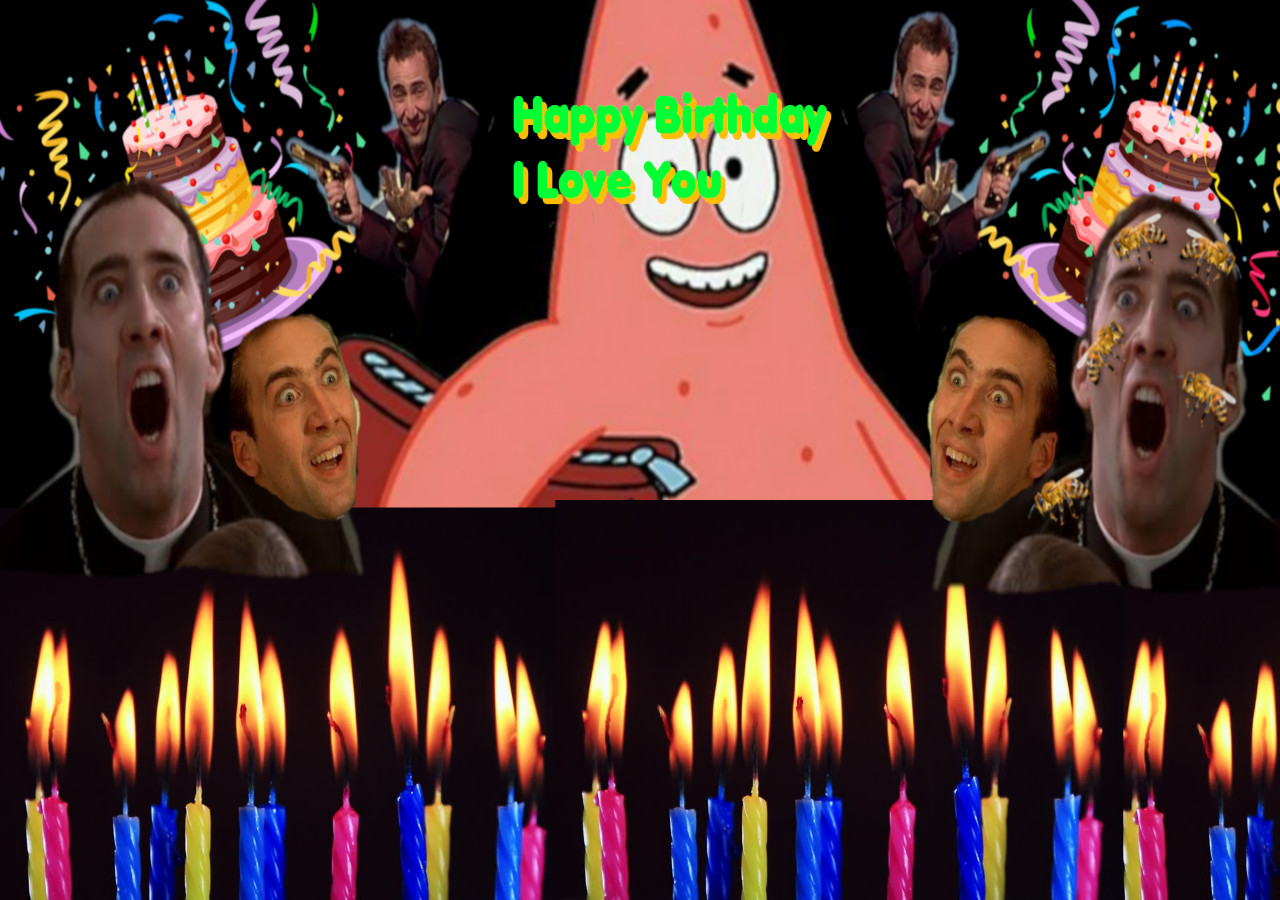
<file: Nick/index.html>
<!DOCTYPE html>
<html lang="en-US">

<head>
	<link rel="shortcut icon" type="image/x-icon" href="favicon.ico" />
	<link rel="stylesheet" href="style.css">
	<meta name="viewport" content="width=device-width, initial-scale=1.0" charset="UTF-8">
	<script src="https://ajax.googleapis.com/ajax/libs/jquery/3.3.1/jquery.min.js"></script>
</head>


<body>
	<div id="card-div">
	<image id="card" src="Nick_Card.png"></image>
	<iframe id="vid" width="560" height="315" src="https://www.youtube.com/embed/6jYHlOQZRnI?&autoplay=1" frameborder="0" allow="accelerometer; autoplay; encrypted-media; gyroscope; picture-in-picture" allowfullscreen></iframe>
	</div>
</body>

</html>
</file>
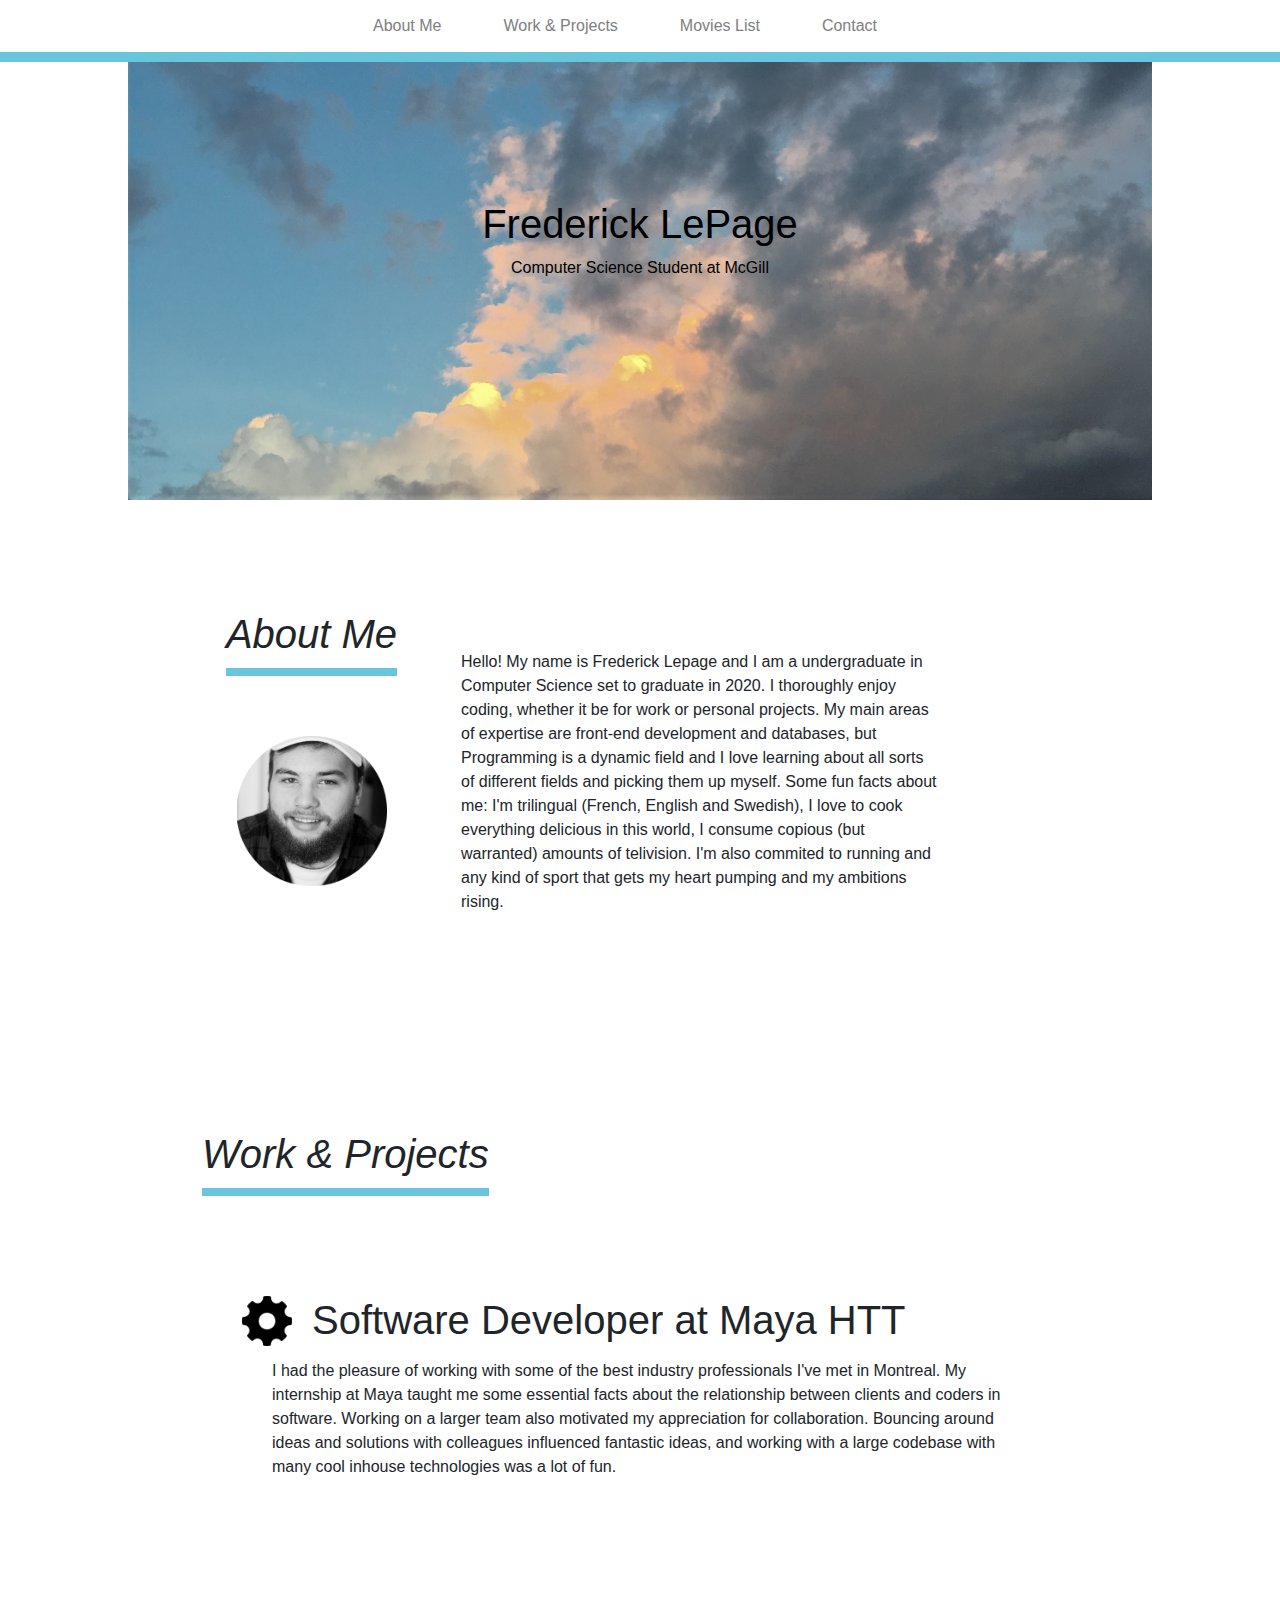
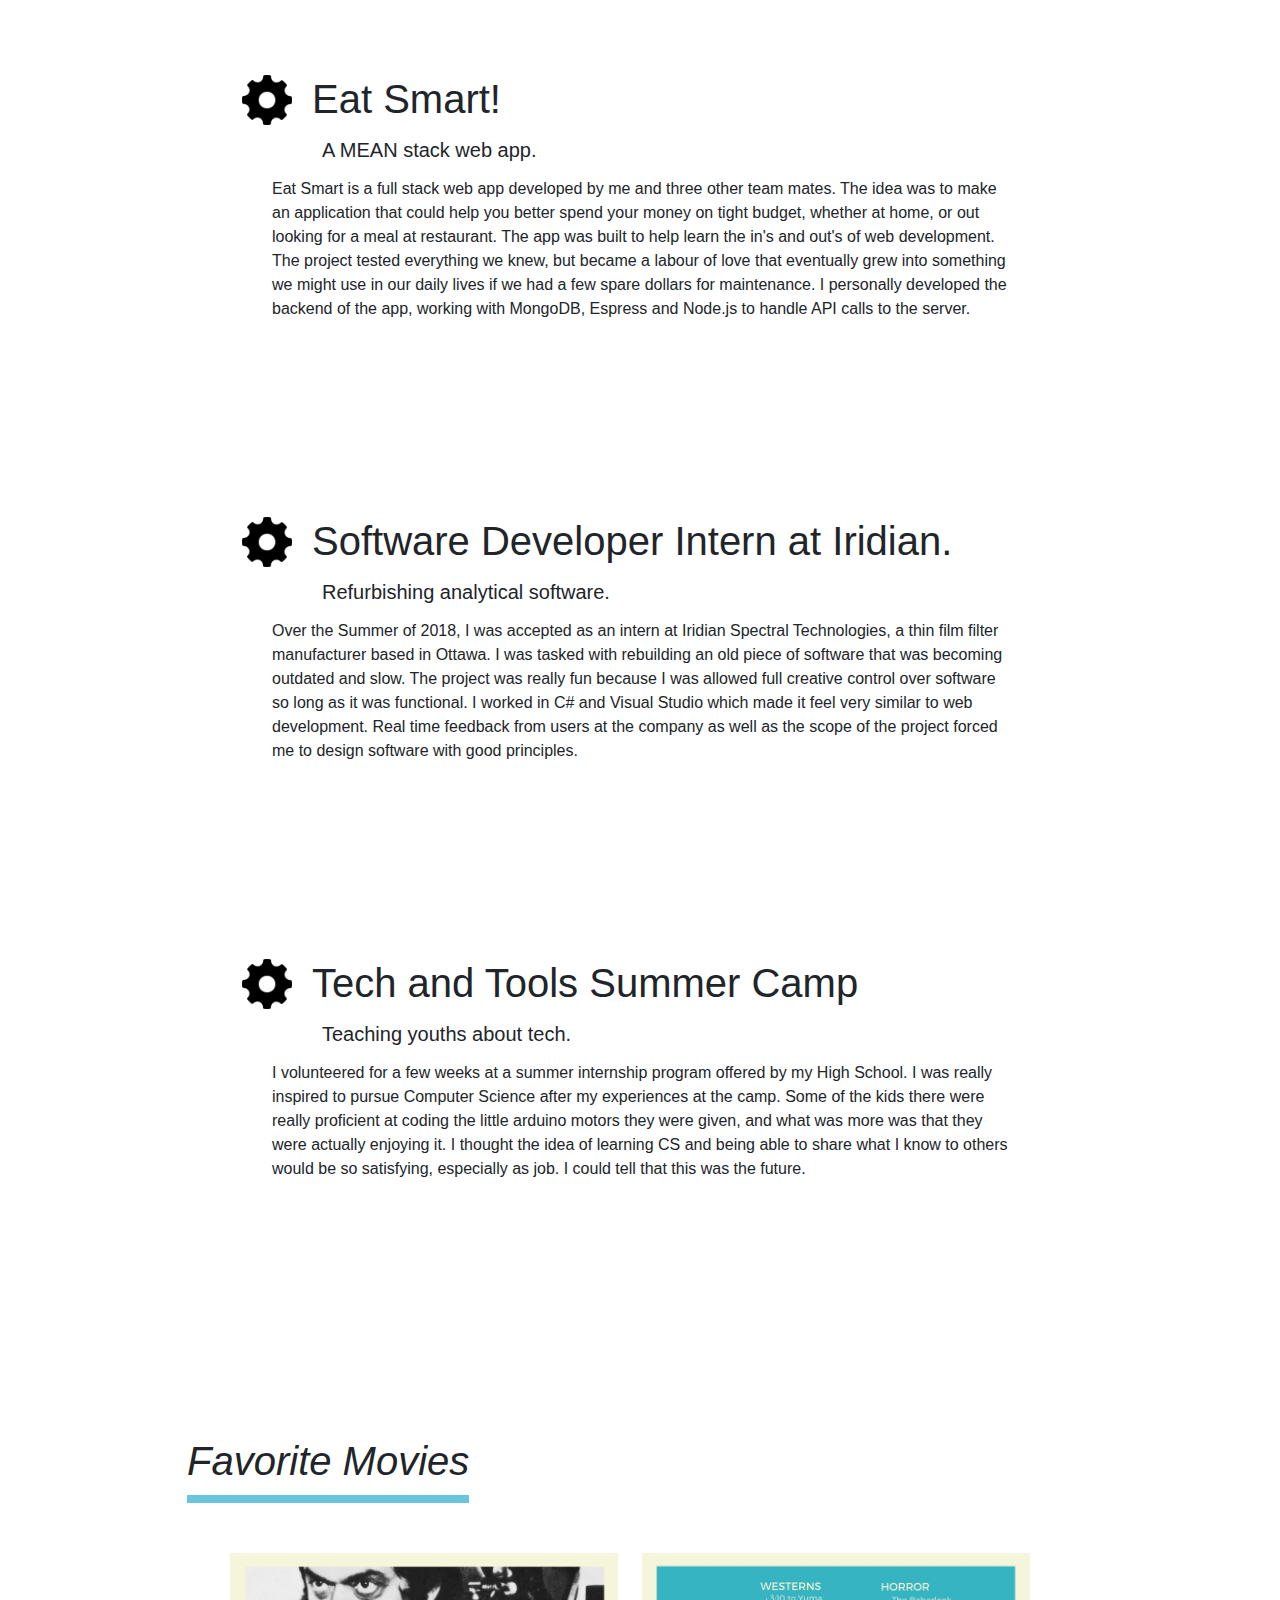
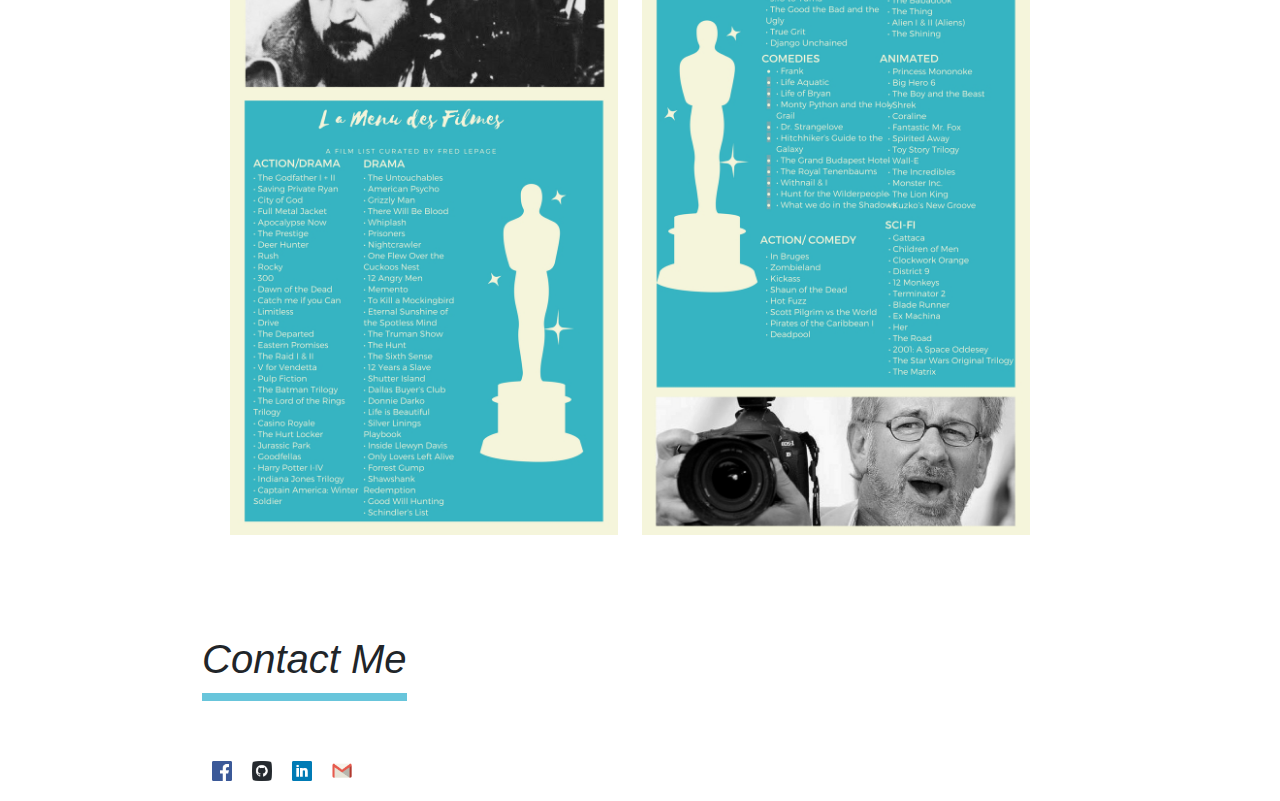
<file: old-site/index.html>
<!doctype html>
<html lang="en-US">
  <head>
  	<title>Frederick Lepage</title>
	<link rel="stylesheet" href="style.css">
	<meta name="viewport" content="width=device-width, initial-scale=1, shrink-to-fit=no">

    <!-- Bootstrap CSS -->
    <link rel="stylesheet" href="https://stackpath.bootstrapcdn.com/bootstrap/4.4.1/css/bootstrap.min.css" integrity="sha384-Vkoo8x4CGsO3+Hhxv8T/Q5PaXtkKtu6ug5TOeNV6gBiFeWPGFN9MuhOf23Q9Ifjh" crossorigin="anonymous">
	<script src="https://ajax.googleapis.com/ajax/libs/jquery/3.5.1/jquery.min.js"></script>
	<link rel="apple-touch-icon" sizes="57x57" href="/assets/apple-icon-57x57.png">
<link rel="apple-touch-icon" sizes="60x60" href="/assets/apple-icon-60x60.png">
<link rel="apple-touch-icon" sizes="72x72" href="/assets/apple-icon-72x72.png">
<link rel="apple-touch-icon" sizes="76x76" href="/assets/apple-icon-76x76.png">
<link rel="apple-touch-icon" sizes="114x114" href="/assets/apple-icon-114x114.png">
<link rel="apple-touch-icon" sizes="120x120" href="/assets/apple-icon-120x120.png">
<link rel="apple-touch-icon" sizes="144x144" href="/assets/apple-icon-144x144.png">
<link rel="apple-touch-icon" sizes="152x152" href="/assets/apple-icon-152x152.png">
<link rel="apple-touch-icon" sizes="180x180" href="/assets/apple-icon-180x180.png">
<link rel="icon" type="image/png" sizes="192x192"  href="/assets/android-icon-192x192.png">
<link rel="icon" type="image/png" sizes="32x32" href="/assets/favicon-32x32.png">
<link rel="icon" type="image/png" sizes="96x96" href="/assets/favicon-96x96.png">
<link rel="icon" type="image/png" sizes="16x16" href="/assets/favicon-16x16.png">
<link rel="manifest" href="/manifest.json">
<meta name="msapplication-TileColor" content="#ffffff">
<meta name="msapplication-TileImage" content="/ms-icon-144x144.png">
<meta name="theme-color" content="#ffffff">
	<script>
		$(document).ready(function(){
		  // Add smooth scrolling to all links
		  $("a").on('click', function(event) {

		    // Make sure this.hash has a value before overriding default behavior
		    if (this.hash !== "") {
		      // Prevent default anchor click behavior
		      event.preventDefault();

		      // Store hash
		      var hash = this.hash;

		      // Using jQuery's animate() method to add smooth page scroll
		      // The optional number (800) specifies the number of milliseconds it takes to scroll to the specified area
		      $('html, body').animate({
		        scrollTop: $(hash).offset().top
		      }, 400, function(){

		        // Add hash (#) to URL when done scrolling (default click behavior)
		        window.location.hash = hash;
		      });
		    } // End if
		  });
		});

		function getAddress() 
		{
			var x = document.getElementById("gmailaddy");

			if (x.style.display === "none") {
				x.style.display = "block";
			} 
			else {
				x.style.display = "none";
			}
		}

		// Open the Modal
		function openModal() {
		  document.getElementById('myModal').style.display = "block";
		}

		// Close the Modal
		function closeModal() {
		  document.getElementById('myModal').style.display = "none";
		}
	</script>

	<script src="https://code.jquery.com/jquery-3.4.1.slim.min.js" integrity="sha384-J6qa4849blE2+poT4WnyKhv5vZF5SrPo0iEjwBvKU7imGFAV0wwj1yYfoRSJoZ+n" crossorigin="anonymous"></script>
    <script src="https://cdn.jsdelivr.net/npm/popper.js@1.16.0/dist/umd/popper.min.js" integrity="sha384-Q6E9RHvbIyZFJoft+2mJbHaEWldlvI9IOYy5n3zV9zzTtmI3UksdQRVvoxMfooAo" crossorigin="anonymous"></script>
    <script src="https://stackpath.bootstrapcdn.com/bootstrap/4.4.1/js/bootstrap.min.js" integrity="sha384-wfSDF2E50Y2D1uUdj0O3uMBJnjuUD4Ih7YwaYd1iqfktj0Uod8GCExl3Og8ifwB6" crossorigin="anonymous"></script>
  </body>
  </head>
  
  <body> 
  	

	<navbar class="nav">
		<ul>
			<li><a href="#about_me">About Me</a></li>
			<li><a href="#jobs">Work & Projects</a></li>
			<li><a href="#movies">Movies List</a></li>
			<li><a href="#contact_me">Contact</a></li>
		</ul>
	</navbar>

	

	
		<div class="portrait">
			<div class="name">
				<h1>Frederick LePage</h1>
				<p>Computer Science Student at McGill</p>
			</div>
		</div>

		<div class="mainbody">
			<div id="about_me" class="about">
					<div class="picture">
						<div class="title_br">
							<h1>About Me</h1>
						</div>
						<img src="assets\HeadshotCircle.png"></img></div>
					<div class="bio">
							<p>Hello! My name is Frederick Lepage and I am a undergraduate in Computer Science set to graduate in 2020. 
							I thoroughly enjoy coding, whether it be for work or personal projects. My main areas of expertise are front-end development
							and databases, but Programming is a dynamic field and I love learning about all sorts of different fields and picking 
							them up myself. Some fun facts about me: I'm trilingual (French, English and Swedish), I love to cook everything delicious 
							in this world, I consume copious (but warranted) amounts of telivision. I'm also commited to running and any kind of sport 
							that gets my heart pumping and my ambitions rising.</p>
						</div>
			</div>

			<div id="jobs">
				<div class="title_br">
					<h1>Work & Projects</h1>
				</div>

				<div class="blog">
					<img src="assets\cog.png"></img>
					<div>
						<h1>Software Developer at Maya HTT</h1>
						<h5></h5>
					</div>
					<p>I had the pleasure of working with some of the best industry professionals I've met in Montreal. My internship at Maya taught 
					me some essential facts about the relationship between clients and coders in software. Working on a larger team also motivated 
					my appreciation for collaboration. Bouncing around ideas and solutions with colleagues influenced fantastic ideas, and working 
					with a large codebase with many cool inhouse technologies was a lot of fun. </p>
				</div>


				<div class="blog">
					<img src="assets\cog.png"></img>
					<div>
						<h1>Eat Smart!</h1>
						<h5>A MEAN stack web app.</h5>
					</div>
					<p>Eat Smart is a full stack web app developed by me and three other team mates. The idea was to make an application that could help you better spend your money on tight budget, whether at home, or out looking for a meal at restaurant. The app was built to help learn the in's and out's of web development. 
					The project tested everything we knew, but became a labour of love
					that eventually grew into something we might use in our daily lives if we had a few spare dollars for maintenance. I personally developed the backend of the app, working with MongoDB, Espress and Node.js to handle
					API calls to the server.</p>
				</div>

				<div class="blog">
					<img src="assets\cog.png"></img>
					<div>
						<h1>Software Developer Intern at Iridian.</h1>
						<h5>Refurbishing analytical software.</h5>
					</div>
					<p>Over the Summer of 2018, I was accepted as an intern at Iridian Spectral Technologies, a thin film filter manufacturer based in Ottawa. I was tasked with rebuilding an old piece of software that was becoming outdated and slow. The project was really fun because I was allowed full creative control over software so long as it was functional. I worked in C# and Visual Studio which made it feel very similar to web development. Real time feedback from users at the company as well as the scope of the project forced me to design software with good principles. </p>
				</div>

				<div class="blog">
					<img src="assets\cog.png"></img>
					<div>
						<h1>Tech and Tools Summer Camp</h1>
						<h5>Teaching youths about tech.</h5>
					</div>
					<p>I volunteered for a few weeks at a summer internship program offered by my High School. I was really inspired to pursue Computer Science after my experiences at the camp. Some of the kids there were really proficient at coding the little arduino motors they were given, and what was more was that they were actually enjoying it. I thought the idea of learning CS and being able to share what I know to others would be so satisfying, especially as job. I could tell that this was the future.</p>
				</div>
			</div>


			
			<div  class="row" id="movies">
				<div class="title_br" >
					<h1>Favorite Movies</h1>
				</div>
				<div class="moviePics">
				  <div class="imagebox">
				    <img src="assets/Movie1.jpg" style="width:100%" onclick="openModal();currentSlide(1)" class="hover-shadow cursor"/>
				  </div>
				  <div class="imagebox">
				    <img src="assets/Movie2.jpg" style="width:100%" onclick="openModal();currentSlide(2)" class="hover-shadow cursor"/>
				  </div>
				</div>

				
			</div>
		
			<footer class="contact" id="contact_me">
				<div class="title_br">
							<h1>Contact Me</h1>
				</div>
				<div class="icons">
					<div>
						<a href="https://www.facebook.com/fred.lepage.18?ref=bookmarks"><img src="assets\facebook.png"></img></a>
					</div>
					<div>
						<a href="https://github.com/freddypage"><img src="assets\github.png"></img></a>
					</div>
					<div>
						<a href="https://www.linkedin.com/in/fred-lepage-561097135/"><img src="assets\linkedin.png"></img></a>
					</div>
					<div>
						<a href="#contact" onclick="getAddress()"><img src="assets\gmail.png"></img></a>
						<input id="gmailaddy" onclick="this.select();" style="display:none;" value="fredlepage782@gmail.com" readonly></input>
					</div>
					
				</div>
			</footer>

		</div>

  </body>
</html>
</file>
<file: Nick/style.css>
#card-div
{
	text-align: center;
}

#card
{
	width: 100vw;
	height: 100vh;
	z-index: -1;
	
	position: absolute;
	top: 0;
	left: 0;
}

#vid
{
	
  	z-index: 10;
 	position: relative;
 	margin-top: 35vh;
}

body
{
	color: black;
	background-color: black;
}
</file>
<file: old-site/style.css>
html {
  scroll-behavior: smooth;
  font-size: 100%;
/*  background-color: #3066BE;*/
}

body
{
    margin:0;
    padding: 0;
    font-family: Open Sans,x-locale-body,sans-serif;
    /*proxima nova*/
}

.mainbody
{
    width: 70%;
    margin-left: auto;
    margin-right: auto;
    height: 100%;
    padding: 10px;

    /*background-color: #BCD8C1;*/
}

.nav
{
    margin:0;
    padding: 0;
    font-size: 0;
    
}

.nav > ul
{   
    position:fixed;
    width:100%;
    background-color:white;
    list-style-type: none;
    margin: 0;
    padding: 0;
    top: 0;
    overflow: hidden;
    text-align: center;
    
    border-bottom: 10px solid #68C5DB;
    
    /*background-color: #BCD8C1;*/
}

.nav > ul:frames
{
    font-size:0;
}

.nav > ul li {
    display:inline-block;
    width: auto;
    height: auto;
    /*border-right:1px solid #13293D;*/
    font-size:16px;
    margin-right:30px;
  /*  background-color: #96BBBB;*/
}

.nav > ul li:first-child
{
    /*border-left:1px solid #13293D;*/
}


.nav > ul li a
{
    display: block;
    padding: 14px 16px;
    text-decoration: none;
    width: auto;
    height: auto;
    color:grey;
    margin:0;
}

.nav > ul li a:hover
{
    color:black;
}

.portrait
{
	margin: auto;
    width: 80%;
    text-align: center;
    background-image: url("assets/sky2.jpg");
    height: 500px;
    background-size: 100% 100%;
    margin-bottom: 0px;
    color:black;
    overflow:auto;
}

.name
{
    padding-top: 200px;
}

.name h1
{
    font-size: 2.5em;
    color: black;
}

.about
{
    padding-top: 100px;
    display: block;
    margin-bottom: 100px;
    /*margin-top: 100px;*/
    width: 100%;
    height:auto;   
    overflow:auto;
}

.title
{
    text-align: left;
}

.bio
{
	display: inline-block;
	float: left;
	width:60%;
    height: auto;
    overflow: auto;
	padding-left: 40px;
    padding-right: 10px;
    padding-top: 40px;
    background: white;
}

.picture
{
	display: inline-block;
	float: left;
	width:25%;
    text-align: center;
    
}

.picture h1
{
    width: 100%;
}

.picture img {
    margin-top: 10px;
        margin-left: auto;
        margin-right: auto;
        height: 150px;
        width: 150px;
    }




#jobs
{
    padding-top: 100px;
}

.title_br
{
    display: inline-block;
    font-size: 20px;  
    margin-bottom:50px;
    font-style: italic;
    width: auto;
    margin-right: auto;
    border-bottom: 8px solid #68C5DB;
}

.title_br h1
{
    margin-bottom: 10px;
    width: auto;
}

.blog
{

	padding:40px;
    margin-left: auto;
    margin-right: auto;
    margin-bottom: 100px;
    margin-top: 10px;
    float: center;

    width: 100%;
    height: auto;
    overflow: auto;

    background: white;
    
}

.blog > img
{
    display:inline-block;
    float: left;
    height: 50px;
    width: 50px;
}

.blog > div
{
    display:inline-block;
    margin-left: 20px;
    float: center;
    width: auto;
    margin-bottom: 0;
    overflow: visible;
}

.blog > div > h1
{
    margin-top: 0;
    margin-bottom:15px;
}
.blog > div > h5
{
    padding-left: 10px;
    margin-bottom:15px;
    margin-top: 0px;
}
.blog > p
{
    display:inline-block;
    width: auto;
    height: auto;
    margin-top: 0;
    margin-left:30px;
    margin-right: 30px;
}

.row
{
    
    margin-bottom: 100px;
    padding-top: 100px;
}

.moviePics
{
    width: 100%;
    text-align: center;
}

.imagebox
{
    width: 45%;
    padding-right: 20px;
    display: inline-block;
    height: auto;
}

.imagebox > img
{
    
    height: auto;
}


.contact
{
    height:auto;
    overflow: auto;
    width: 100%;
}

.contact > h1
{
    width: auto;
}



.icons > div
{
    display: inline-block;
    height: auto;
    width: auto;
    margin: 10px;
    float: left;
}

.contact img
{
    float: left;
    height: 20px;
    width: 20px;
    margin: auto;
}

.icons >div:last-child
{
    width: 350px;
}

.icons >div:last-child input
{
    margin-top: 0;
    margin-bottom: 0;
    margin-left: 10px;
    padding: 5px;
    background-color: white;
    border: 5px solid grey;
    float: left;
}
</file>
